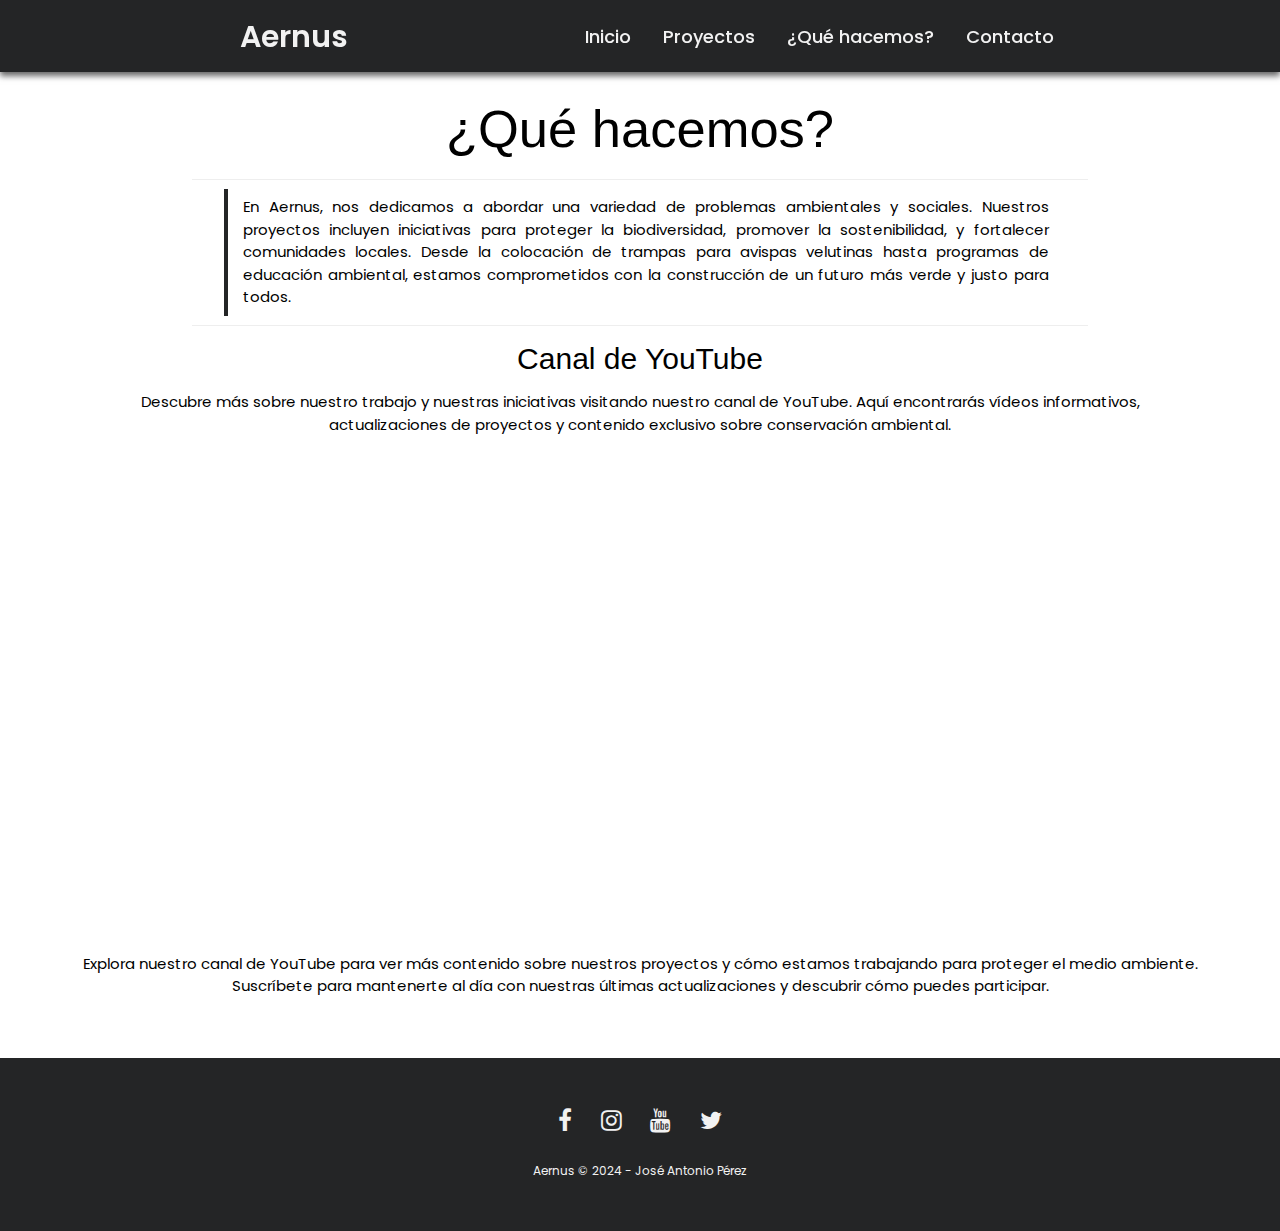
<file: aboutus.html>
<!DOCTYPE html>
<html lang="es">

<head>
  <meta charset="UTF-8">
  <meta name="viewport" content="width=device-width, initial-scale=1.0">
  <title>Aernus</title>
  <link rel="stylesheet" href="style/nav.css">
  <link rel="stylesheet" href="style/footer.css">
  <link rel="stylesheet" href="https://cdnjs.cloudflare.com/ajax/libs/font-awesome/4.7.0/css/font-awesome.min.css">
  <link rel="stylesheet" href="https://www.w3schools.com/w3css/4/w3.css">
  <link rel="stylesheet" href="style/aboutus.css" />
  <link rel="stylesheet" href="style/style.css" />

</head>

<body>
  <main>
    <h1>¿Qué hacemos?</h1>
    <hr>
    <p class="quote">En Aernus, nos dedicamos a abordar una variedad de problemas ambientales y sociales. Nuestros proyectos incluyen iniciativas para proteger la 
      biodiversidad, promover la sostenibilidad, y fortalecer comunidades locales. Desde la colocación de trampas para avispas velutinas hasta programas 
      de educación ambiental, estamos comprometidos con la construcción de un futuro más verde y justo para todos.</p>
      <hr>
    <h2>Canal de YouTube</h2>
    <p>Descubre más sobre nuestro trabajo y nuestras iniciativas visitando nuestro canal de YouTube. Aquí encontrarás vídeos informativos, <br>actualizaciones de proyectos y contenido exclusivo sobre conservación ambiental.</p>
    <div class="video-container">
      <iframe src="https://www.youtube.com/embed/VIDEO_ID" frameborder="0" allow="accelerometer; autoplay; clipboard-write; encrypted-media; gyroscope; picture-in-picture" allowfullscreen></iframe>
    </div>
    <p>Explora nuestro canal de YouTube para ver más contenido sobre nuestros proyectos y cómo estamos trabajando para proteger el medio ambiente. <br>
      Suscríbete para mantenerte al día con nuestras últimas actualizaciones y descubrir cómo puedes participar.</p>
  </main>

  <script src="./js/fragments.js"></script>
</body>

</html>
</file>
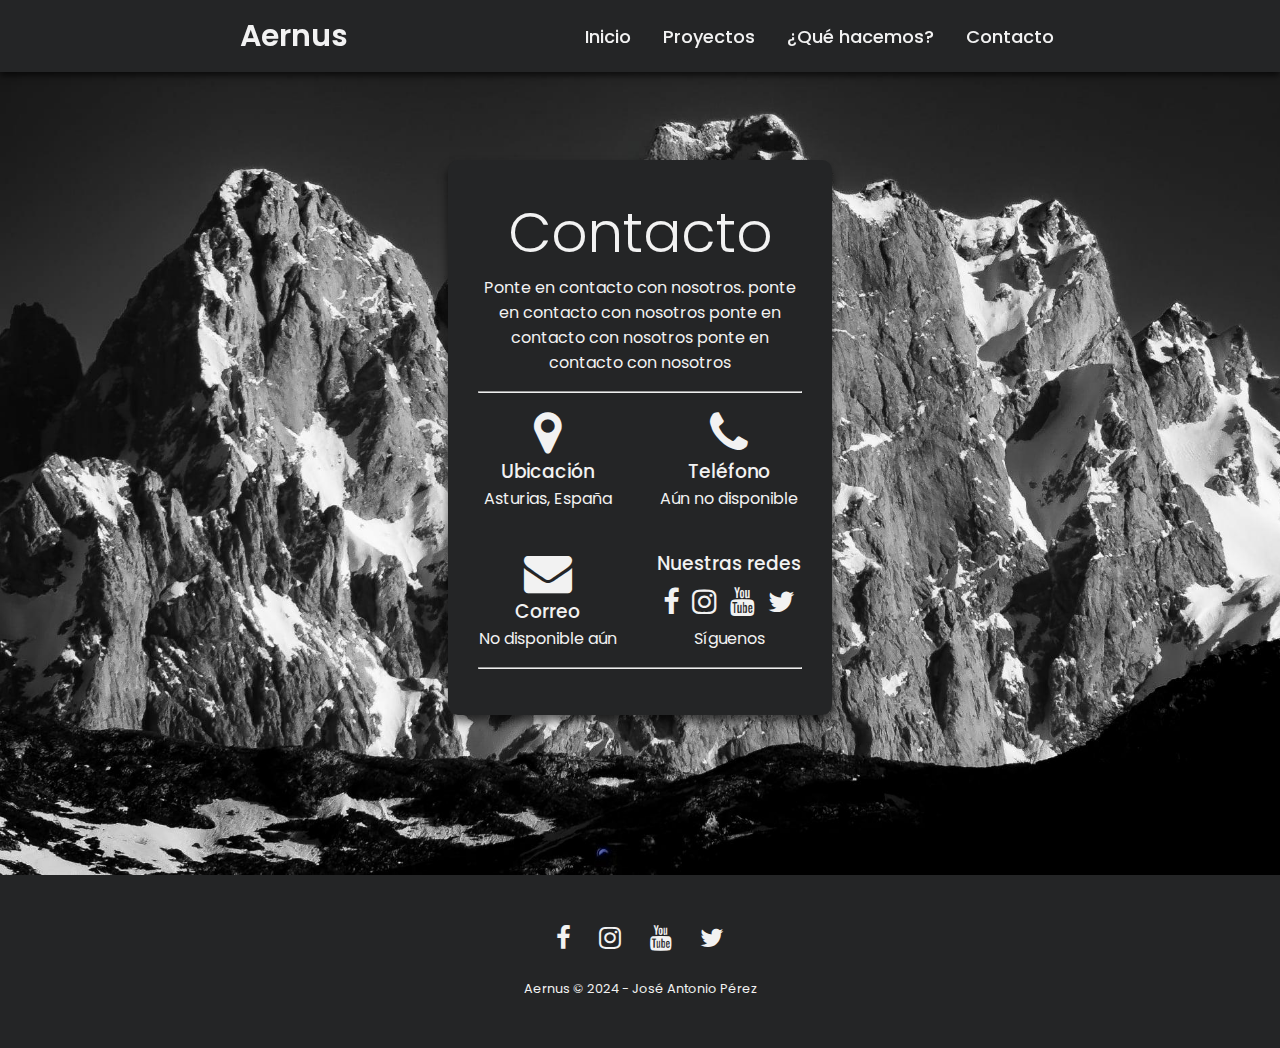
<file: contact.html>
<!DOCTYPE html>
<html lang="es">

<head>
  <meta charset="UTF-8">
  <meta name="viewport" content="width=device-width, initial-scale=1.0">
  <link rel="stylesheet" href="style/nav.css">
  <link rel="stylesheet" href="style/contact.css">
  <link rel="stylesheet" href="style/style.css">
  <link rel="stylesheet" href="style/footer.css">
  <link rel="stylesheet" href="https://cdnjs.cloudflare.com/ajax/libs/font-awesome/4.7.0/css/font-awesome.min.css">
  <title>Contacto</title>

</head>

<body>
  <main>
    <div class="contact_info">
      <div class="contact_header">
        <h1>Contacto</h1>
        <p>Ponte en contacto con nosotros. ponte en contacto con nosotros ponte en contacto con nosotros ponte en
          contacto con nosotros</p>
      </div>
      <hr>
      <div class="info">
        <div class="info_item">
          <i class="fa fa-map-marker" aria-hidden="true"></i>
          <h3>Ubicación</h3>
          <p>Asturias, España</p>
        </div>
        <div class="info_item">
          <i class="fa fa-phone" aria-hidden="true"></i>
          <h3>Teléfono</h3>
          <p>Aún no disponible</p>
        </div>
        <div class="info_item">
          <i class="fa fa-envelope" aria-hidden="true"></i>
          <h3>Correo</h3>
          <p>No disponible aún</p>
        </div>
        <div class="info_item">
          <h3>Nuestras redes</h3>
          <div class="media_links">
            <a href="#"><i class="fa fa-facebook"></i></a>
            <a href="#"><i class="fa fa-instagram"></i></a>
            <a href="#"><i class="fa fa-youtube"></i></a>
            <a href="#"><i class="fa fa-twitter"></i></a>
          </div>
          <p>Síguenos</p>
        </div>
      </div>
      <hr>
    </div>
  </main>
  <script src="./js/fragments.js"></script>
</body>

</html>
</file>
<file: style/nav.css>
.topnav {
  overflow: hidden;
  background-color: #242526;
  display: flex;
  justify-content: space-around;
  padding: 0px 100px;
  align-items: center;
  margin: auto;
  position: fixed;
  top: 0;
  right: 0;
  left: 0;
  box-shadow: 0px 4px 6px rgba(0, 0, 0, 0.6);
  z-index: 999;
}

.link-items {
  display: inline-flex;
}

.logo {
  color: #f2f2f2;
  margin-left: 1em;
  font-size: 30px;
  font-weight: 600;
}

.topnav a {
  margin-top: 0.7em;
  margin-bottom: 0.7em;
  float: left;
  display: block;
  color: #f2f2f2;
  text-align: center;
  padding: 10px 16px;
  text-decoration: none;
  border-radius: 5px;
  font-size: 18px;
  font-weight: 500;
  transition: all 0.3s ease;
}

.topnav a:hover {
  background-color: #3A3B3C;
}

.topnav .icon {
  display: none;
}

@media screen and (max-width: 600px) {
  .topnav a {
    display: none;
  }

  .topnav a.icon {
    float: right;
    display: block;
  }

  .logo {
    margin: 0;
    padding: 10px;
    margin-top: 0.2em;
    margin-bottom: 0.2em;
  }

  .topnav {
    flex-direction: column;
  }

  .topnav .link-items {
    flex-direction: column;
  }
}

@media screen and (max-width: 600px) {
  .icon {
    position: absolute;
    right: 0;
    top: 0;
  }

  .topnav.responsive .icon {
    position: absolute;
    right: 0;
    top: 0;
  }

  .topnav.responsive a {
    float: none;
    display: block;
    /* text-align: left; */
  }
}
</file>
<file: style/footer.css>
footer {
    background: #242526;
    padding: 30px 0px;
    text-align: center;
}

footer .row {
    width: 100%;
    margin: 1% 0%;
    padding: 0.6% 0%;
    color: #f2f2f2;
    font-size: 0.8em;
}

footer .row a {
    text-decoration: none;
    color: #f2f2f2;
    transition: 0.5s;
}

footer .row a:hover {
    color: #c0c0c0;
}

footer .row a i {
    font-size: 2em;
    margin: 0% 1%;
}
</file>
<file: style/aboutus.css>
@import url('https://fonts.googleapis.com/css2?family=Poppins:wght@200;300;400;500;600;700&display=swap');

h1 {
    text-align: center;
    margin-top: 10vh;
}

h2 {
    text-align: center;
}

hr {
    width: 70%;
    margin: auto;
}

.quote {
    text-align: justify;
    border-left: 4px solid #242526;
    padding: 0.5em 0.5em 0.5em 1em;
    width: 65%;
    margin: auto;
    margin-top: 1vh;
    margin-bottom: 1vh;
}

.video-container {
    text-align: center;
    margin-top: 2em;
    margin-bottom: 2em;
}

.video-container iframe {
    width: 60em;
    height: 30em;
}

p:last-of-type {
    margin-bottom: 4em;
}

@media screen and (max-width: 600px) {
    .quote {
        text-align: left;
        width: 85%;
    }
}
</file>
<file: style/style.css>
@import url('https://fonts.googleapis.com/css2?family=Poppins:wght@200;300;400;500;600;700&display=swap');

* {
  margin: 0;
  padding: 0;
  box-sizing: border-box;
  font-family: 'Poppins', sans-serif;
}

.body-text {
  width: 100%;
  height: 50em;
  text-align: center;
  display: flex;
  justify-content: center;
  align-items: center;
  flex-direction: column;
  background-image: url('../img/placeholder_wp.jpg');
  background-size: cover;
}

.body-text div {
  font-size: 35px;
  font-weight: 600;
}

body {
  flex-direction: column;
}

p {
  text-align: center;
}

h1 {
  font-size: 3.5em;
}

.body-text .title {
  font-size: 4em;
}

.title,
.sub-title {
  background-color: #f2f2f2;
}

@media screen and (max-width: 600px) {
  .body-text div {
    font-size: 2.3em;
  }
}
</file>
<file: style/contact.css>
.contact_info {
    width: 30vw;
    margin: auto;
    display: flex;
    flex-direction: column;
    background-color: #242526;
    color: #f2f2f2;
    padding: 30px;
    border-radius: 10px;
    box-shadow: 0px 6px 10px rgba(0, 0, 0, 0.6);
    margin-top: 10em;
    margin-bottom: 10em;
}

main {
    width: 100%;
    height: 100%;
    text-align: center;
    display: flex;
    flex-direction: column;
    background-image: url('../img/contact.jpg');
    background-size: cover;
}

.contact_header {
    text-align: center;
}

hr {
    margin-bottom: 1em;
    margin-top: 1em;
}

.info {
    display: grid;
    grid-template-columns: auto auto;
    grid-template-rows: auto auto;
    text-align: center;
    gap: 2.4em;
}

.info h3 {
    font-weight: 500;
}

.info i {
    font-size: 3em;
}

.media_links {
    display: flex;
    justify-content: space-around;
}

.media_links a {
    font-size: 0.6em;
    text-decoration: none;
    color: #f2f2f2;
    margin-top: 1em;
    margin-bottom: 1em;
}

h1 {
    font-weight: 300;
}

@media screen and (max-width: 600px) {
    .contact_info {
        width: 90%;
    }
}
</file>
